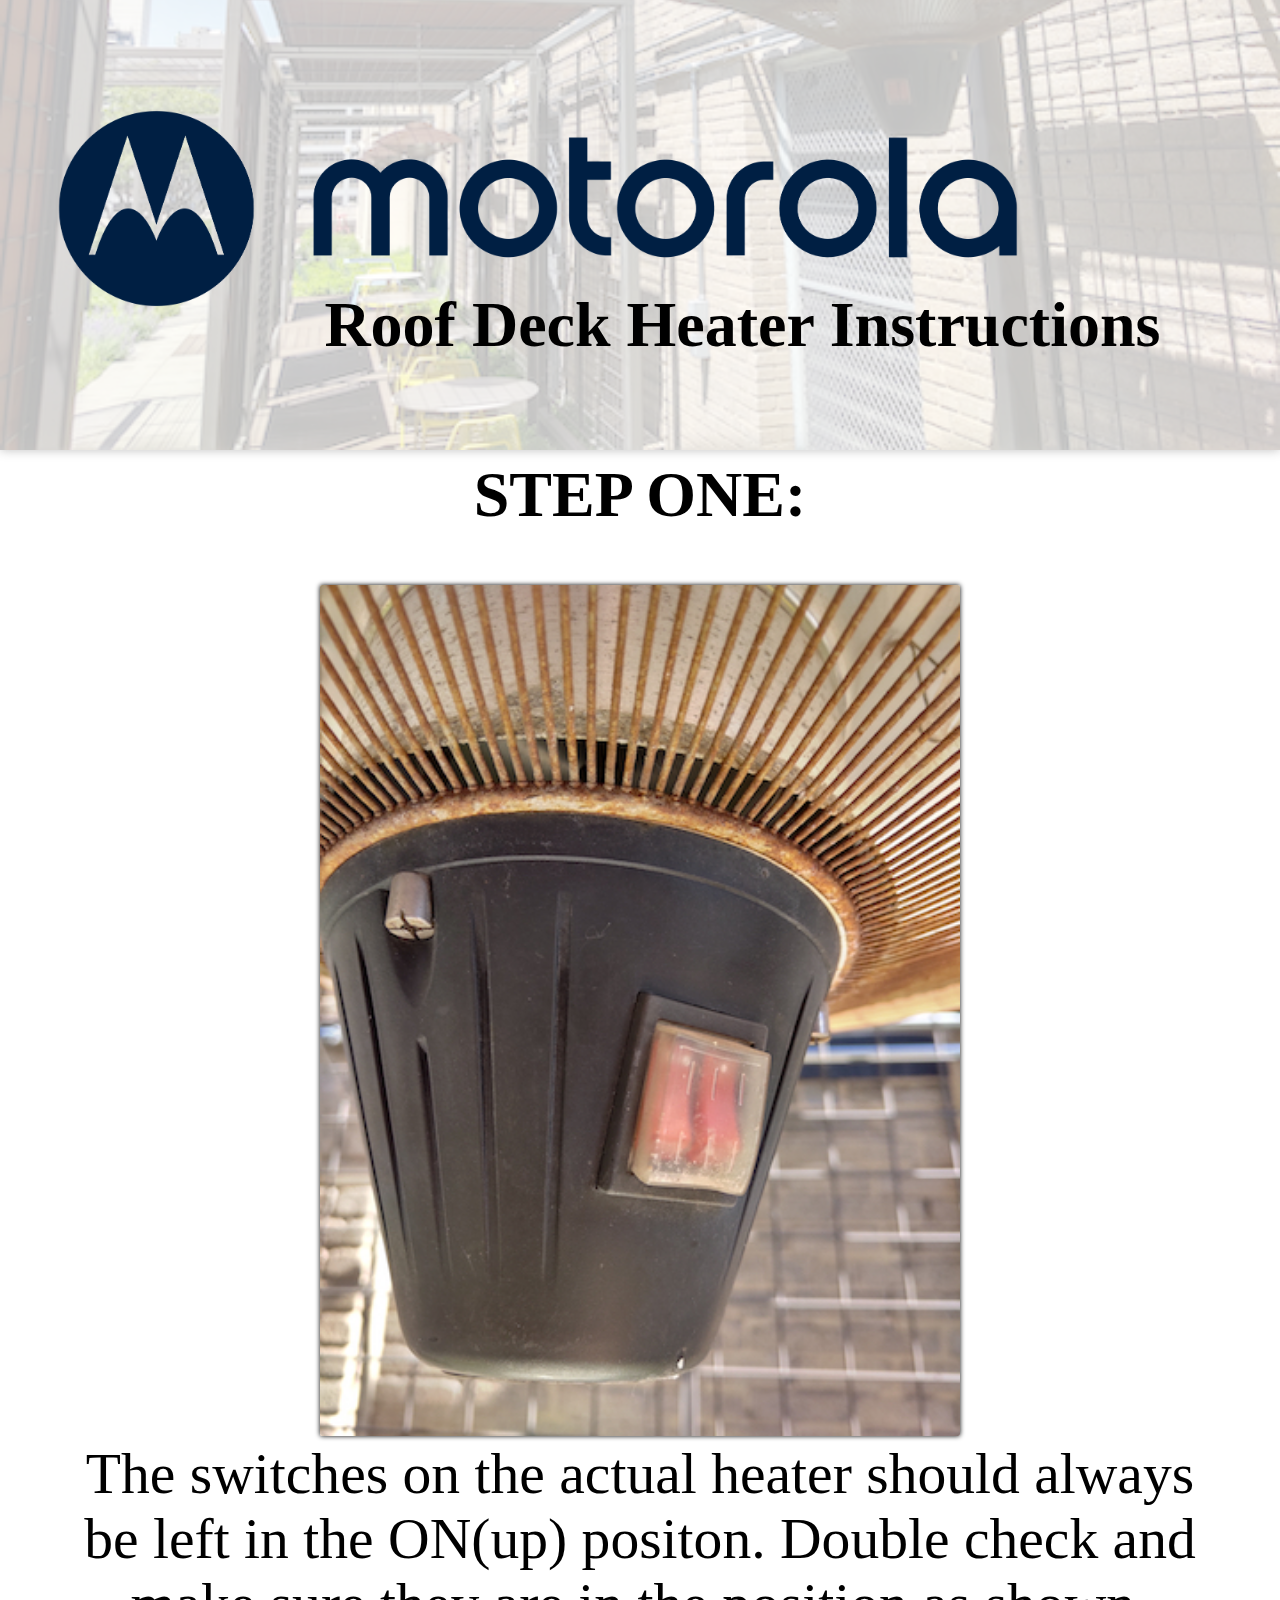
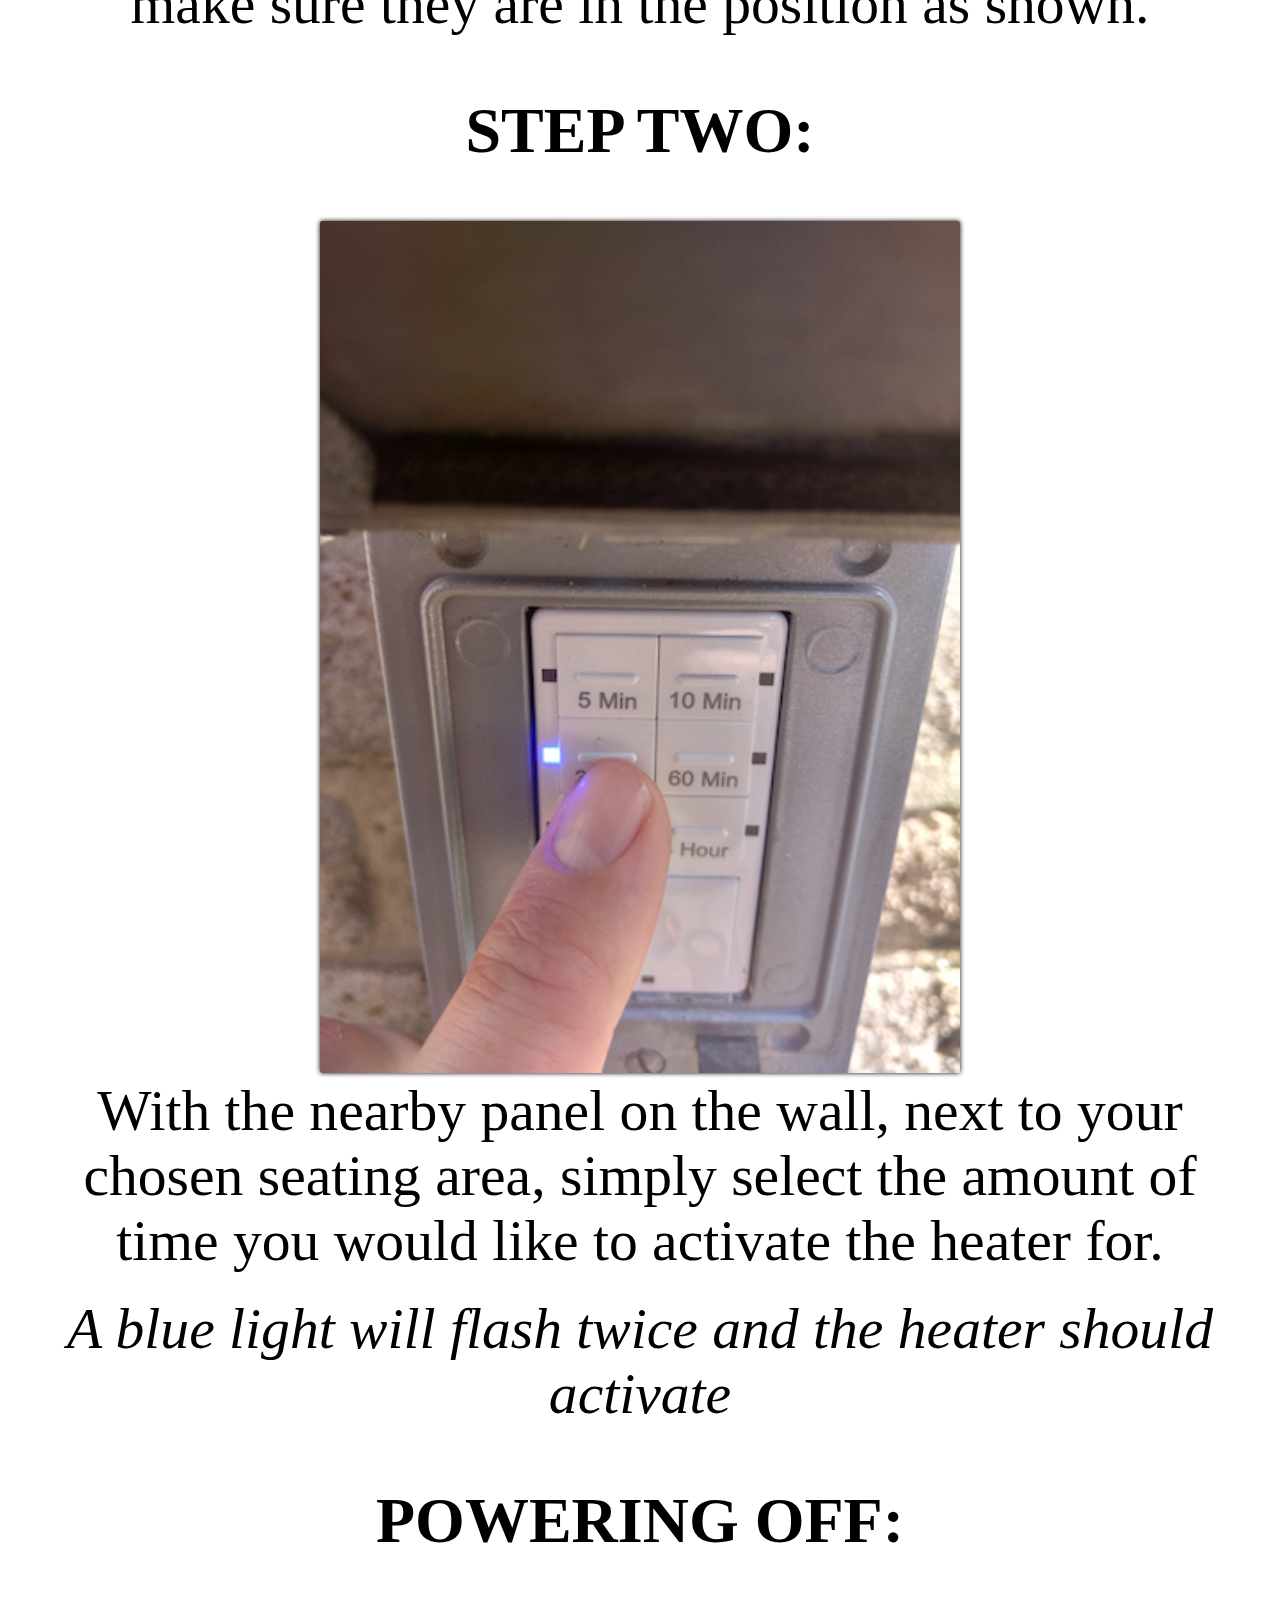
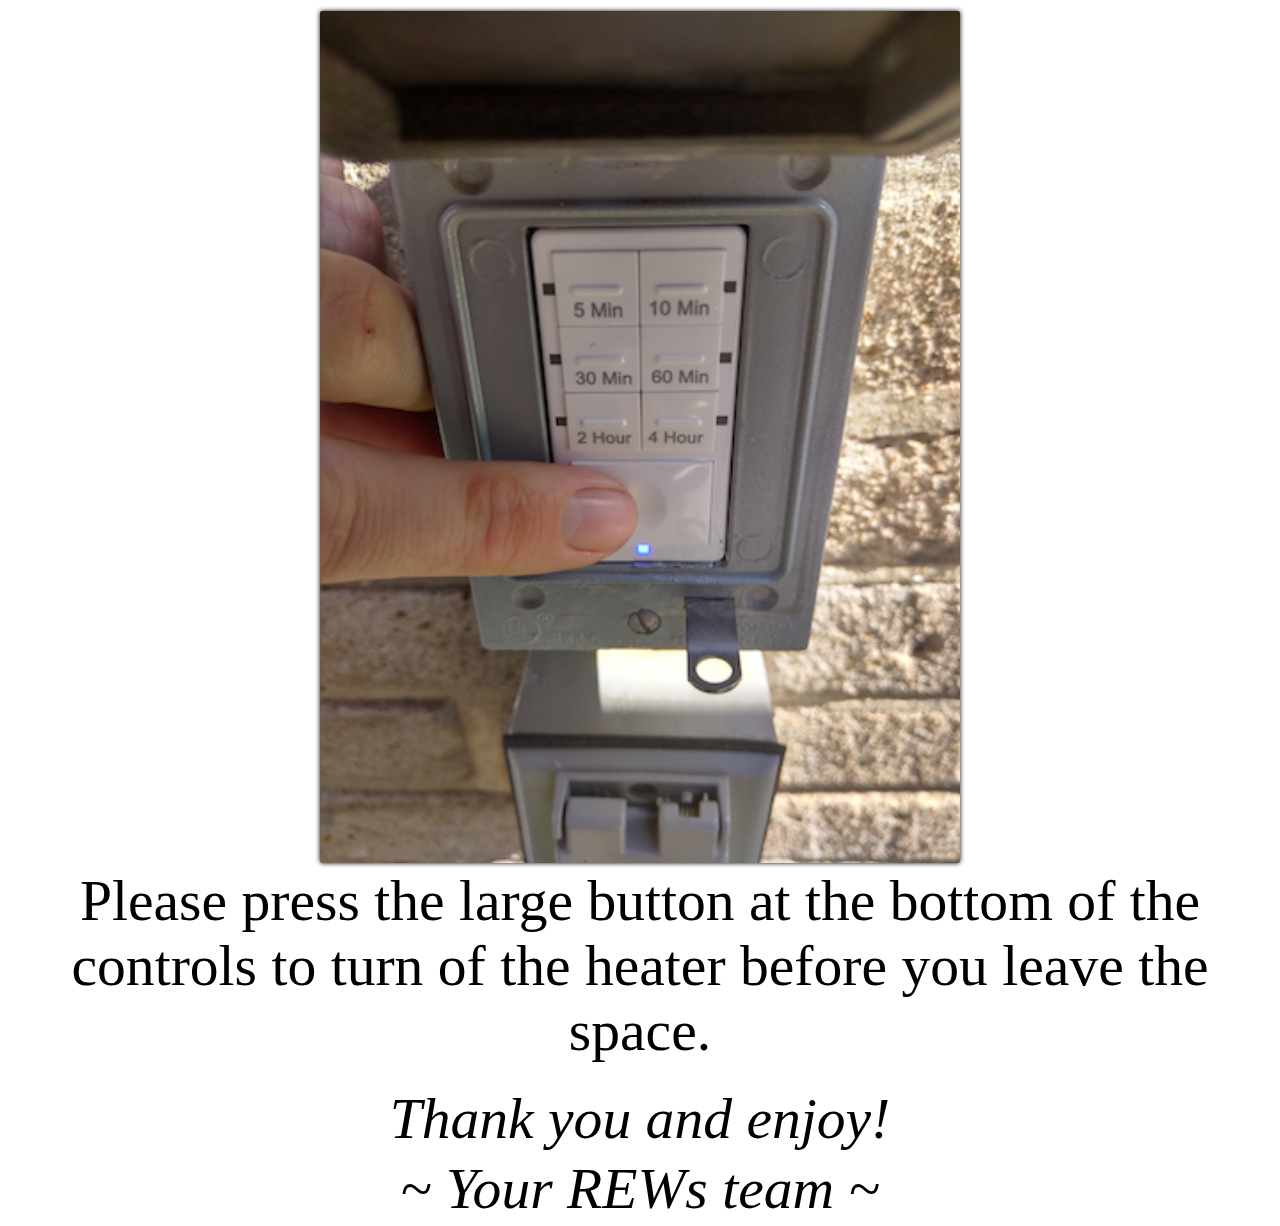
<file: index.html>
<html lang="en">
<head>
    <meta charset="UTF-8">
    <meta http-equiv="X-UA-Compatible" content="IE=edge">
    <meta name="viewport" content="width=device-width, initial-scale=1.0">
    <link rel="stylesheet" href="./index.css">
    <title>Moto Heater Instructions</title>
</head>
<body>
    <img class="header-image" src="./imgs/patio_sml.jpg">
    <header class="header">
        <img class="moto-logo" src="./imgs/2020_BRAND ASSET_MOTOROLA_CMYK_HORIZONTAL LOGO DARK BLUE_PNG.png">
        <h1> Roof Deck Heater Instructions </h1>
    </header>

    <container class="container">
        <h2>STEP ONE:</h2>
            <img class="images" src="./imgs/heater_sml.jpg">
            <p>The switches on the actual heater should always be left in the ON(up) positon. Double check and make sure they are in the position as shown.</p>

        <h2>STEP TWO:</h2>
            <img class="images" src="./imgs/on_sml.jpg">
            <p>With the nearby panel on the wall, next to your chosen seating area, simply select the amount of time you would like to activate the heater for.</p>
            <br>
            <p><em>A blue light will flash twice and the heater should activate</em></p>
    
        <h2>POWERING OFF:</h2>
            <img class="images" src="./imgs/off_sml.jpg">
            <p>Please press the large button at the bottom of the controls to turn of the heater before you leave the space.</p>
            <br>
            <p><em>Thank you and enjoy!</em></p> 
            <p><em>~ Your REWs team ~</em></p>
    </container>
</body>
</html>
</file>
<file: index.css>
.header-image {
    width:100%;
    z-index:-1;
    margin-top: -160px;
    filter: opacity(.25);
    box-shadow: 0px 0px 10px black;
}

Body {
    margin: 0 0;
}

.header {
    display: flex;
    flex-direction: column;
    align-items: center;
    margin-top: -28%;
}

.moto-logo {
    position: relative;
    margin-top: -4%;
    width: 90%;
    right: 8%;
    
}

h1 {
    position: relative;
    margin-top: -9%;
    font-size: 5vw;
    left: 8%;
}

.container {
    display: flex;
    flex-direction: column;
    align-items: center;
}

.images {
    width: 50%;
    box-shadow: 0px 0px 5px black;
    border-radius: 2px;;
    margin-bottom: 5px;
}


h2 {
    font-size: 5vw;;
}

p {
    font-size: 4.5vw;
    margin: 0 5%;
    margin-bottom: 5px;
    text-align: center;
}

@media screen and (min-width:500px){
    .header-image {
        width:100%;
        z-index:-1;
        margin-top: -40%;
        filter: opacity(.25);
        box-shadow: 0px 0px 10px black;
    }

    .header {
        display: flex;
        flex-direction: column;
        align-items: center;
        margin-top: -30%;
    }
}
</file>
